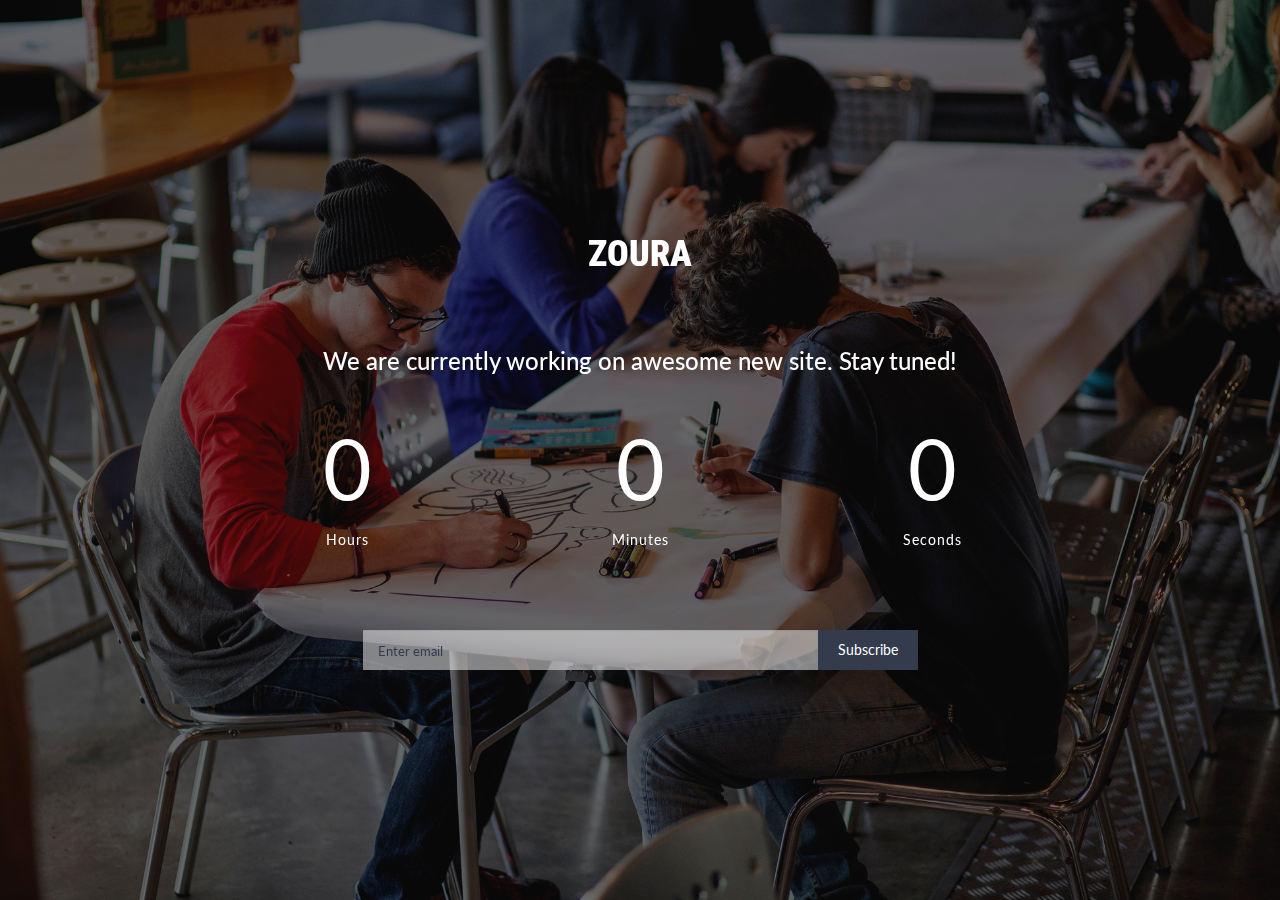
<file: coming-3/index.html>
<!DOCTYPE html>
<!--[if lt IE 7]>
	<html class="no-js lt-ie9 lt-ie8 lt-ie7">
	<![endif]-->
	<!--[if IE 7]>
		<html class="no-js lt-ie9 lt-ie8">
		<![endif]-->
		<!--[if IE 8]>
			<html class="no-js lt-ie9">
			<![endif]-->
			<!--[if gt IE 8]>
				<!-->
				<html class="no-js">
				<!--<![endif]-->
				<head>
					<meta charset="utf-8">
					<meta http-equiv="X-UA-Compatible" content="IE=edge">
					<!-- Page Title -->
					<title>
						Zoura - Coming Soon Page
					</title>
					<!-- Meta Tags -->
					<meta name="description" content="Zoura is a comming soon page template">
					<meta name="viewport" content="width=device-width, initial-scale=1, maximum-scale=1">
					<!-- google fonts -->
					<link href='http://fonts.googleapis.com/css?family=Roboto+Condensed:400,300,700' rel='stylesheet' type='text/css'>
					<link href='http://fonts.googleapis.com/css?family=Lato:300,400,700,300italic,400italic,700italic' rel='stylesheet' type='text/css'>
					<!-- Stylesheets -->
					<link rel="stylesheet" href="css/bootstrap.min.css">
					<link rel="stylesheet" href="css/style.css">
					<!-- HOME==================================================-->
					<section class="home">
						<div class="home-wrapper">
							<div class="container">
								<div class="row">
									<h1>
										Zoura
									</h1>
									<h3>
										We are currently working on awesome new site. Stay tuned!
									</h3>
								</div>
								<!-- countdown container -->
								<div class="row">
									<div id="countdown">
									</div>
								</div>
								<!-- /countdown container -->
								<div class="row">
									<div class="col-lg-6 col-md-6 col-sm-10 col-sm-12 col-lg-offset-3 col-md-offset-3 col-sm-offset-1">
										<form role="form">
											<div class="form-group">
												<input type="email" class="form-control names" id="exampleInputEmail1" placeholder="Enter email" required="required">
												<button type="submit" class="btn btn-custom">
													Subscribe
												</button>
											</div>
										</form>
									</div>
									<!-- /.col-lg-6 -->
								</div>
							</div>
						</div>
						</div>
					</section>
					<!-- jQuery -->
					<script src="js/jquery-1.9.1.min.js">
					</script>
					<!-- Bootstrap -->
					<script src="js/bootstrap.min.js">
					</script>
					<!-- countdown -->
					<script src="js/countdown.js">
					</script>
					<script src="js/jquery.backstretch.min.js">
					</script>
					<script>
     $.backstretch(["images/slide-1.jpg","images/slide-2.jpg","images/slide-3.jpg"], {
      duration: 3000,
      fade: 750
    });
 					</script>
					<!-- Custom script -->
					<script src="js/main.js">
					</script>
					</body>
				</html>
</file>
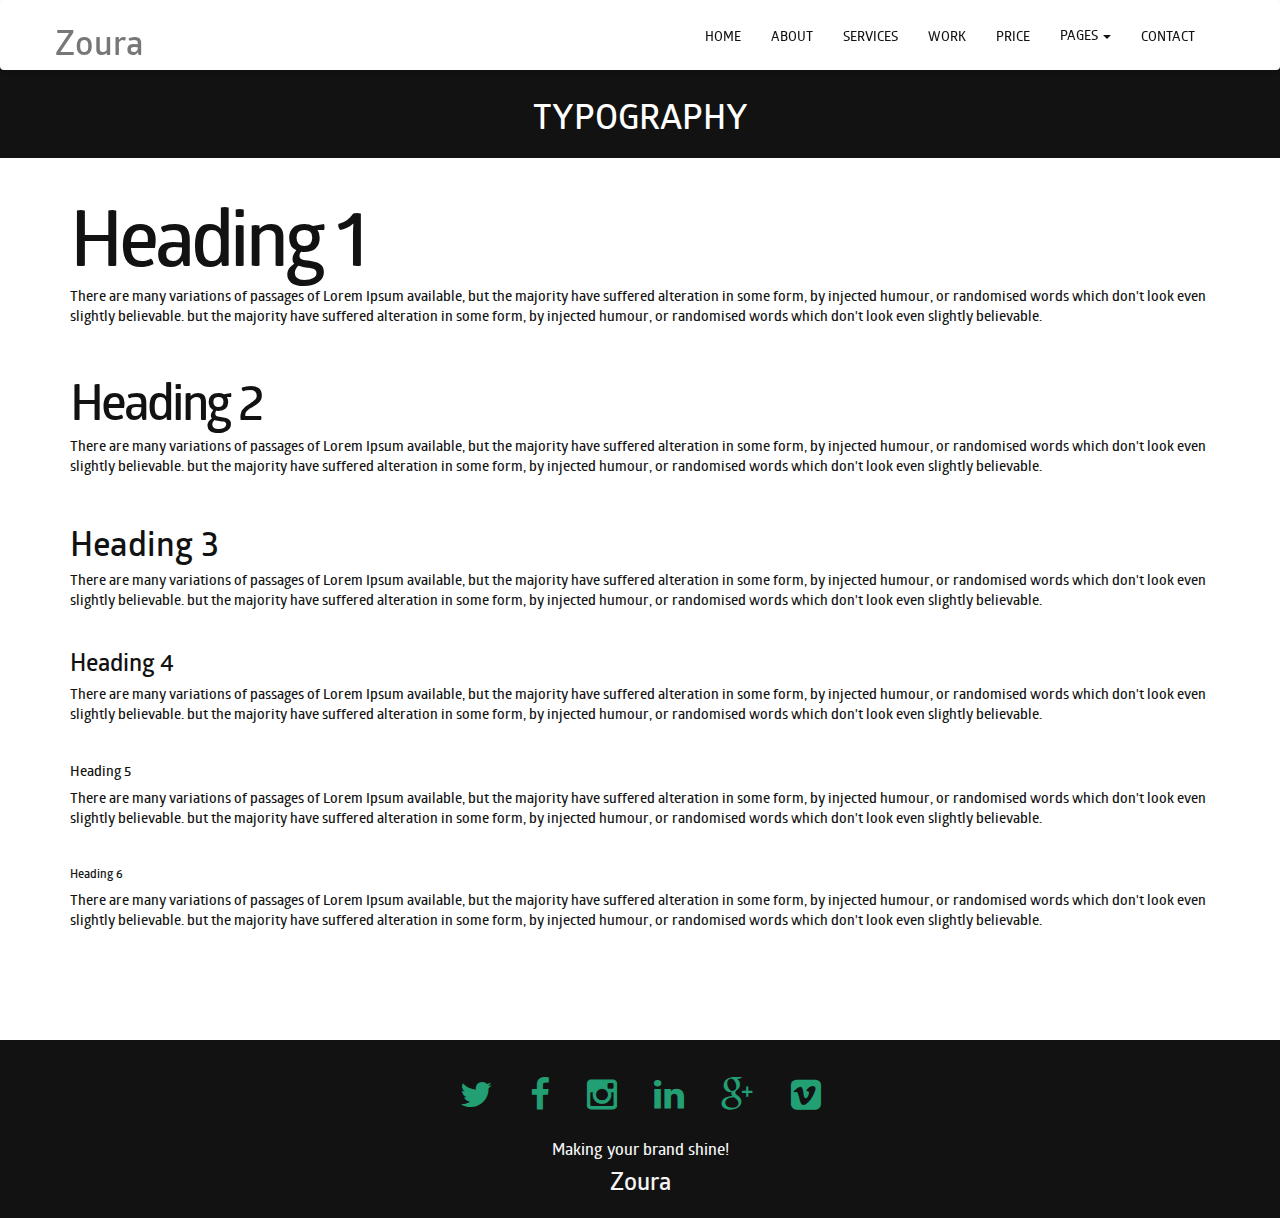
<file: typography.html>
<!DOCTYPE html>
<html lang="en">
	<head>
		<!-- Meta Data -->
		<meta charset="utf-8">
		<meta http-equiv="X-UA-Compatible" content="IE=edge">
		<meta name="viewport" content="width=device-width, initial-scale=1">
		<title>
			Zoura - Responsive HTML5 Onepage Parallax Theme
		</title>
		<meta name="description" content="A Template by Vossen Design"/>
		<meta name="keywords" content="HTML5, Bootstrap 3, CSS3, javascript, PHP, onepage, responsive, mobile"/>
		<meta name="author" content="Vossen Design"/>
		<meta name="viewport" content="width=device-width, initial-scale=1.0, maximum-scale=1.0, user-scalable=no">
		<link rel="shortcut icon" href="img/favicon.ico" type="image/x-icon">
		<!-- Web Fonts -->
		<link href='http://fonts.googleapis.com/css?family=Roboto+Condensed:400,300,700' rel='stylesheet' type='text/css'>
		<link href='http://fonts.googleapis.com/css?family=Lato:300,400,700,300italic,400italic,700italic' rel='stylesheet' type='text/css'>
		<!-- Bootstrap -->
		<link href="css/bootstrap.css" rel="stylesheet">
		<!-- Font Awesome Icons -->
		<link href="css/font-awesome.min.css" rel="stylesheet">
		<!-- ionicons Icons -->
		<link href="css/ionicons.min.css" rel="stylesheet">
		<!-- CSS Animations -->
		<link rel="stylesheet" href="css/animate.css">
		<!-- Flexslider2 stlylesheet -->
		<link rel="stylesheet" href="css/flexslider.css">
		<!-- Custom stlylesheet -->
		<link href="css/style.css" rel="stylesheet">
		<!-- Skin Color -->
		<link rel="stylesheet" href="css/blue.css" id="color-skins"/>
	</head>
	<body>
		<!--Start Header-->
		<header class="header-top header-show" style="z-index=999">
			<nav class="navbar navbar-default" role="navigation">
				<div class="container">
					<!-- Brand and toggle get grouped for better mobile display -->
					<div class="navbar-header">
						<button type="button" class="navbar-toggle" data-toggle="collapse" data-target="#main-nav">
							<span class="sr-only">
								Toggle navigation
							</span>
							<span class="icon-bar">
							</span>
							<span class="icon-bar">
							</span>
							<span class="icon-bar">
							</span>
						</button>
						<a class="navbar-brand" rel="home" href="#" title="Zoura."><h3>Zoura</h3></a>
					</div>
					<!-- Collect the nav links, forms, and other content for toggling -->
					<div class="collapse navbar-collapse" id="main-nav">
						<ul class="nav navbar-nav  navbar-right">
							<li>
								<a href="#home-slideshow">Home</a>
							</li>
							<li>
								<a href="#about">About</a>
							</li>
							<li>
								<a href="#services">Services</a>
							</li>
							<li>
								<a href="#our-work">Work</a>
							</li>
							<li>
								<a href="#price-list">Price</a>
							</li>
							<li class="dropdown">
								<span class="dropdown-toggle" data-toggle="dropdown">
									Pages
									<b class="caret">
									</b>
								</span>
								<ul class="dropdown-menu text-left">
									<li>
										<a href="blog.html">Blog Home</a>
									</li>
									<li>
										<a href="blog-single.html">Blog Single</a>
									</li>
									<li>
										<a href="404.html">404 Error</a>
									</li>
									<li>
										<a href="coming-1">Coming-soon-1</a>
									</li>
									<li>
										<a href="coming-2">Coming-soon-2</a>
									</li>
									<li>
										<a href="coming-3">Coming-soon-3</a>
									</li>
									<li>
										<a href="typography.html">Typography</a>
									</li>
								</ul>
							</li>
							<li>
								<a href="#contact-form">Contact</a>
							</li>
						</ul>
					</div>
					<!-- /.navbar-collapse -->
				</div>
				<!-- /.container -->
			</nav>
		</header>
		<!--End Header-->
		<!--404-->
		<section id="blog-title">
			<div class="container">
				<div class="row">
					<div class="col-md-12 text-center">
						<h3 class="we-are-blog">
							TYPOGRAPHY
						</h3>
					</div>
				</div>
			</div>
		</section>
		<!-- end 404-->
		<div class="container">
			<div class="row">
				<div class="col-md-12">
					<br>
					<h1>Heading 1</h1>
					<p>
						There are many variations of passages of Lorem Ipsum available, but the majority have suffered alteration in some form, by injected humour, or randomised words which don't look even slightly believable.
						but the majority have suffered alteration in some form, by injected humour, or randomised words which don't look even slightly believable.
					</p>
					<br>
					<h2>Heading 2</h2>
					<p>
						There are many variations of passages of Lorem Ipsum available, but the majority have suffered alteration in some form, by injected humour, or randomised words which don't look even slightly believable.
						but the majority have suffered alteration in some form, by injected humour, or randomised words which don't look even slightly believable.
					</p>
					<br>
					<h3>Heading 3</h3>
					<p>
						There are many variations of passages of Lorem Ipsum available, but the majority have suffered alteration in some form, by injected humour, or randomised words which don't look even slightly believable.
						but the majority have suffered alteration in some form, by injected humour, or randomised words which don't look even slightly believable.
					</p>
					<br>
					<h4>Heading 4</h4>
					<p>
						There are many variations of passages of Lorem Ipsum available, but the majority have suffered alteration in some form, by injected humour, or randomised words which don't look even slightly believable.
						but the majority have suffered alteration in some form, by injected humour, or randomised words which don't look even slightly believable.
					</p>
					<br>
					<h5>Heading 5</h5>
					<p>
						There are many variations of passages of Lorem Ipsum available, but the majority have suffered alteration in some form, by injected humour, or randomised words which don't look even slightly believable.
						but the majority have suffered alteration in some form, by injected humour, or randomised words which don't look even slightly believable.
					</p>
					<br>
					<h6>Heading 6</h6>
					<p>
						There are many variations of passages of Lorem Ipsum available, but the majority have suffered alteration in some form, by injected humour, or randomised words which don't look even slightly believable.
						but the majority have suffered alteration in some form, by injected humour, or randomised words which don't look even slightly believable.
					</p>
					<br>
				</div>
			</div>
		</div>
		<div class="blank80">
		</div>
		<!-- Start Footer -->
		<footer id="footer">
			<div class="container text-center">
				<div class="row">
					<div class="col-md-12 footer-social">
						<ul class="connected-icons text-center">
							<li class="connected-icon">
								<a target="_blank" href="#"><i class="fa fa-twitter fa-2-5x"></i></a>
							</li>
							<li class="connected-icon">
								<a target="_blank" href="#"><i class="fa fa-facebook fa-2-5x"></i></a>
							</li>
							<li class="connected-icon">
								<a target="_blank" href="#"><i class="fa fa-instagram fa-2-5x"></i></a>
							</li>
							<li class="connected-icon">
								<a target="_blank" href="#"><i class="fa fa-linkedin fa-2-5x"></i></a>
							</li>
							<li class="connected-icon">
								<a target="_blank" href="#"><i class="fa fa-google-plus fa-2-5x"></i></a>
							</li>
							<li class="connected-icon">
								<a target="_blank" href="#"><i class="fa fa-vimeo-square fa-2-5x"></i></a>
							</li>
						</ul>
					</div>
					<p>	Making your brand shine!</p>
					<h4 class="footer-logo">
						<a href="#">Zoura</a>
					</h4>
				</div>
			</div>
		</footer>
		<!-- End Footer -->
		<!-- jQuery Plugins -->
		<script src="https://ajax.googleapis.com/ajax/libs/jquery/1.11.0/jquery.min.js"></script>
		<script src="js/bootstrap.min.js"></script>
		<script src="js/wow.min.js" type="text/javascript"></script>
		<script src="js/jquery.stellar.js" type="text/javascript"></script>
		<script src="js/jquery.easing.1.3.min.js"></script>
		<script src="js/scripts.js" type="text/javascript"></script>
	</body>

</html>
</file>
<file: coming-3/css/style.css>
/* -----------------------------------------------------------------------
   1.GENERAL
------------------------------------------------------------------------- */
body{
  font-family: 'Lato', sans-serif;
  overflow: hidden;
  overflow-y:auto;
}
html, body {
  height: 100%;
  width: 100%;
  padding: 0px;
  margin: 0px;
}

.wrapper {
  display: table-cell;
  text-align: center;
  vertical-align: middle;
  width: 100%;
  height: 100%;
  margin-top: 0;
  padding: 0;
}

/* -----------------------------------------------------------------------
   2. Comingsoon-PAGE
------------------------------------------------------------------------- */
.home {
  height: 100%;
  text-align: center;
  display: table;
  width: 100%;
}

.home-wrapper {
  display: table-cell;
  vertical-align: middle;
}

h1{
  color: #fff;
  font-family: 'Roboto Condensed', sans-serif;
  padding-bottom: 1.5em;
  font-weight: 900;
  text-transform: uppercase;
}
h3 {
  color: #fff;
}

/* ----- Countdown styles ------ */

#countdown {
  text-align: center;
  color: #fff;
  padding-bottom: 3em;
}

.countdown_row {
  display: block;
}

.countdown_section {
  display: inline-block;
  letter-spacing: 1px;
  padding: 42px 12px 38px;
  text-align: center;
  width: 25%;
  -webkit-box-sizing: border-box;
  -moz-box-sizing: border-box;
  box-sizing: border-box;
}

.countdown_section:first-child {
  border-left: 0;
}

.countdown_amount {
  color: #fff;
  display: block;
  font-size: 6em;
  letter-spacing: normal;
  line-height: 1;
}

/* ----- Newsletter styles ------ */

.form-control{
  background-color: rgba(255,255,255,.5);
  border: none;
  padding-left: 15px;
  height: 40px;
  width: 100%;
  color: #333b4d;
  border-radius: 0px;

}
.form-control:focus
{
    box-shadow: none;
}
.input-group-btn:last-child>.btn{
  margin-left: 0px;
}
.names::-webkit-input-placeholder
{
  color: #333b4d;
  font-size: 13px;
}
.btn-custom,.btn-custom:hover{
  background-color: #333b4d;
  color: #fff;
  border: none;
  float: right;
  height: 40px;
  margin-top: -40px;
  border-radius: 0px;
  padding: 0px 20px;
}
.btn-custom:focus,.btn-custom:active{
  outline: none;
  border: none;
}
/* -----------------------------------------------------------------------
  RESPONSIVE STYLESHEET
------------------------------------------------------------------------- */
@media only screen and (max-width: 610px) {
  .countdown_section {
    width: 50%;
    float: left;
  }
  .countdown_amount {
    font-size: 3em;
    letter-spacing: normal;
    line-height: 1;
  }
@media only screen and (min-width: 300px) {
  .home{
    padding-bottom: 100px;
  }
  h2{
    padding-top: 100px;
  }
}
}
</file>
<file: css/style.css>
@charset "utf-8";
/*
---------------

Table of Contents:

1) Preloader
2) Titles
3) Home
4) Header
5) About
6) Who We Are
7) Team
8) Separator-Video
9) Fun Facts
10) Separator-Quotes
11) Services
12) Separator-Call to Action
13) Portfolio
14) Testimonials
15) Clients
16) Price List
17) Contact Details
18) Contact Form
19) Google Map
20) Footer
21) Shortcodes
22) 404 page
23) blog-page
24) blog-single page

--------------
*/
@font-face {
    font-family: 'globersemibold_free';
    src: url('../fonts/Glober SemiBold Free-webfont.eot');
    src: url('../fonts/Glober SemiBold Free-webfont.eot?#iefix') format('embedded-opentype'),
         url('../fonts/Glober SemiBold Free-webfont.woff2') format('woff2'),
         url('../fonts/Glober SemiBold Free-webfont.woff') format('woff'),
         url('../fonts/Glober SemiBold Free-webfont.ttf') format('truetype'),
         url('../fonts/Glober SemiBold Free-webfont.svg#globersemibold_free') format('svg');
    font-weight: normal;
    font-style: normal;

}

html, 
body {
	height: 100%;
	color: #121212;
}
body {
	font-family: 'globersemibold_free', sans-serif;
	font-weight: 300;
	color: #121212;
}
/******************typography**************************/
h1, h2, h3, h4, h5, h6 {
	font-family: 'globersemibold_free', sans-serif;
	font-weight: 700;
	line-height: 1;
}

h1 small, h2 small, h3 small {
	font-family: 'globersemibold_free', sans-serif;
	font-weight: 200;
	color: #339F73;
}
h4 small, h5 small, h6 small {
	font-family: 'globersemibold_free', sans-serif;
	font-weight: 300;
	color: #121212;
}
p {
	font-size: 14px;
	line-height: 20px;
	font-weight: 300;
}
/* ==== 1) Preloader ==== */
.animationload {
    position: fixed;
    top:0;
    left:0;
    right:0;
    bottom:0;
    background-color:#fff; /* change if the mask should have another color then white */
    z-index:999999;
}
.loader {
    width:244px;
    height:200px;
    font-size: 24px;
    text-align: center;
    position:absolute;
    left:50%; 
    top:50%; 
    background-image:url(../img/preloader.gif); 
    background-repeat:no-repeat;
    background-position:center;
    margin:-100px 0 0 -100px; 
}
a {
	background: transparent;
	outline: none; 
	text-decoration: none;	
	
	-webkit-transition: .4s cubic-bezier(0.25,.46,.45,.94);
	transition: .4s cubic-bezier(0.25,.46,.45,.94);
	-webkit-transition-property: background-color,color;
	transition-property: background-color,color;
}
a:active,
a:hover,
a:focus {
	outline: 0; 
	background: transparent;
	color: #121212;
	text-decoration: none;	  
}
a:focus, a:active, 
button::-moz-focus-inner,
input[type="reset"]::-moz-focus-inner,
input[type="button"]::-moz-focus-inner,
input[type="submit"]::-moz-focus-inner,
select::-moz-focus-inner,
input[type="file"] > input[type="button"]::-moz-focus-inner {
    border: 0;
    outline : 0;
}
/* ==== 2) Titles ==== */
/* media query */
@media (min-width: 180px) {
h1 {
	font-size: 32px;
}
h1 small {
	font-size: 32px;
}
.lead {
	font-size: 16px;
	font-weight: 300;
}
h2 {
	font-size: 30px;
	letter-spacing: -2px;
}
h2 small {
	font-size: 30px;
}
h3 {
	font-size: 20px;
}
h3 small {
	font-size: 20px;	
}
h4 {
	font-size: 24px;
}
h4 small {
	font-size: 20px;
}
h5 small {
	font-size: 13px;
}
}
@media (min-width: 480px) {
h1 {
	font-size: 42px;

}
h1 small {
	font-size: 42px;
}
.lead {
	font-size: 16px;
	font-weight: 300;
}
h2 {
	font-size: 40px;
	letter-spacing: -2px;

}
h2 small {
	font-size: 40px;
}
h3 {
	font-size: 34px;
}
h3 small {
	font-size: 34px;	
}
}
@media (min-width: 768px) {
h1 {
	font-size: 56px;

}
h1 small {
	font-size: 56px;
}
.lead {
	font-size: 18px;
	font-weight: 300;
}
h2 {
	font-size: 50px;
	letter-spacing: -2px;

}
h2 small {
	font-size: 50px;
}
}
@media (min-width: 992px) {
h1 {
	font-size: 56px;

}
h1 small {
	font-size: 56px;
}
.lead {
	font-size: 20px;
	font-weight: 300;
}
h2 {
	font-size: 50px;
	letter-spacing: -3px;

}
h2 small {
	font-size: 50px;
}
}
@media (min-width: 1200px) {
h1 {
	font-size: 78px;
	letter-spacing: -4px;
}
h1 small {
	font-size: 66px;
}
.lead {
	font-size: 20px;
	font-weight: 300;
}
h2 {
	font-size: 50px;
	letter-spacing: -3px;

}
h2 small {
	font-size: 50px;
}
}
/* ==== ) margin ==== */
.margin_big-top{
	margin-top: 30px;
}
.margin_big-bottom{
	margin-bottom: 30px;
}
/* ==== 3) Home ==== */
/******************slider**************************/
.header-show .navbar-default {
	display: block !important;
	top: 0px !important;
}
#home {
	background-position: center 0%;
	background-size: cover;
	background-repeat: no-repeat;
	background-attachment: fixed;
	background-image: url(../img/bg_1.jpg);
	display: table;
	width: 100%;
	height: 100%;
	min-height: 100%;
	overflow-x: hidden;
	overflow-y: hidden;
	vertical-align: middle;
	z-index: 1;
}
.parallax-overlay {
	position: absolute;
	left: 0;
	top: 0;
	width: 100%;
	height: 100%;
	background-image: url(../img/pattern.png);
	background-repeat: repeat;
	background-color: rgba(44,62,80,0.6);
	z-index: 2;
}
.home-container {
	position: relative;
	display: table-cell;
	vertical-align: middle;
	z-index: 3;
}
.home-title {
	position: relative;
	color: #FFFFFF;
	z-index: 99;
	margin-left: auto;
	margin-right: auto;
}
.panel {
	background-color: transparent;
	border: none;
	-webkit-box-shadow: none;
	box-shadow: none;
}
.home-btn {
	margin-top: 45px;
}
.btn-home {
	font-size: 16px;
	font-weight: 400;
	font-family: 'globersemibold_free', sans-serif;
}
.btn-home a {
    display: inline-block;
    padding: 11px 20px;
    border-radius: 4px;
    -moz-border-radius: 4px;
    -webkit-border-radius: 4px;
    color: #fff;
    background-color: #121212;
	
	-webkit-transition: all 0.3s linear;
    -moz-transition: all 0.3s linear;
    -ms-transition: all 0.3s linear;
    -o-transition: all 0.3s linear;
    transition: all 0.3s linear;
}
.btn-home a:hover,
.btn-home a:focus {
    display: inline-block;
	color: #fff;
	text-decoration: none;
	outline: none;
    opacity: 0.7;
}
.home-bottom {
	position: absolute;
	z-index: 3;
	width: 100%;
	left: 0;
	bottom: 0;
	text-align: center;
	opacity: 0.9;
	
}
.move {
	width: 40px;
	margin-left: auto;
	margin-right: auto;
	
	-webkit-animation: anim2 ease-in-out 3s infinite alternate;
	-moz-animation: anim2 ease-in-out 3s infinite alternate;
}
@-webkit-keyframes anim2
{
   from {left: 0px;   -webkit-transform: scale(1.0) rotate(0deg)   }
   50%  {left: 250px; -webkit-transform: scale(0.8) rotate(10deg)  }
   to   {left: 500px; -webkit-transform: scale(1.2) rotate(-20deg) }
}
@-moz-keyframes anim2
{
   from {left: 0px;   -moz-transform: scale(1.0) rotate(0deg)   }
   50%  {left: 250px; -moz-transform: scale(0.8) rotate(10deg)  }
   to   {left: 500px; -moz-transform: scale(1.2) rotate(-20deg) }
}
.home-bottom a {
	border-radius: 50%;
	border: 2px solid #FFFFFF;
	padding-top: 7px;
	padding-bottom: 7px;
	padding-left: 7px;
	padding-right: 7px;
	color: #FFFFFF;	
	
	-webkit-transition: 0.2s background linear;
	-moz-transition: 0.2s background linear;
	transition: 0.2s background linear;
}
.home-bottom a:hover {
	background-color: #fff;
	color: #121212;	
	text-decoration: none;
}
.dots {
	z-index: 99;
	background-image: url(../img/dot.png);
	background-repeat: repeat-y;
	margin: auto;
	width: 6px;
	height: 34px;
}
#home-pattern {
	background-color: #444;
	background-position: center 0%;
	background-size: auto;
	background-repeat: repeat;
	background-attachment: fixed;
	background-image: url(../img/pattern-1.jpg);
	display: table;
	width: 100%;
	height: 100%;
	min-height: 100%;
	overflow-x: hidden;
	overflow-y: hidden;
	vertical-align: middle;
	z-index: 1;	
}
#home-slideshow {
	
	display: table;
	width: 100%;
	height: 100%;
	min-height: 100%;
	overflow-x: hidden;
	overflow-y: hidden;
	vertical-align: middle;
	z-index: 1;	
}
/* ==== 4) Header ==== */
/****************** Navbar **************************/
#header .navbar.navbar-default.navbar-fixed-top .container .navbar-header .navbar-brand {
	font-family: 'globersemibold_free', sans-serif;
}
.header-bottom {
	position: absolute;
	width: 100%;
	left: 0;
	bottom: 0;
}
.header-top .navbar-default {
    position: fixed;
	width: 100%;
	left: 0;
	text-align: center;
	z-index: 4;
	/*top:-100px;*/
    -webkit-transition: all 0.6s ease;
    -moz-transition: all 0.6s ease;
    -o-transition: all 0.6s ease;
    -ms-transition: all 0.6s ease;
    transition: all 0.6s ease;
}
#home-slideshow {
    top: -70px;
}
.navbar-brand {
	float: left;
	height: 70px;
	padding: 5px 0 0 0 !important;
	font-size: 30px;
	line-height: 20px;
}

.navbar {
	min-height: 70px;
	border: none;
}
.navbar-default {
	border-color: none;
	border-bottom: none;
	top: 0;
	left: 0;
	width: 100%;
	padding: 0;
	z-index: 4;
	background-color: #fff;
    opacity: 1;
	
	-webkit-box-shadow: 0 1px 5px rgba(0, 0, 0, 0.15);
	-moz-box-shadow:0 1px 5px rgba(0, 0, 0, 0.15);
	box-shadow:0 1px 5px rgba(0, 0, 0, 0.15);
}
.navbar-right {
	font-family: 'globersemibold_free', sans-serif;
	font-size: 13px;.
	font-weight: 400;
	height: 100%;
	margin-top:10px;
	color: ;
}
.navbar-collapse {
	margin-top:6px;
	padding-right: 15px;
	padding-left: 35px;
	color: #121212;
}
.navbar-toggle {
  position: relative;
  float: right;
  padding: 9px 10px;
  margin-top: 18px;
  margin-right: 0px;
  margin-bottom: 8px;
  background-color: transparent;
  background-image: none;
  border: none;
  border-radius: none;
}
.navbar-toggle:focus {
  outline: none;
}
.navbar-default .navbar-toggle:hover,
.navbar-default .navbar-toggle:focus {
  background-color: #fff;
}
.navbar-toggle .icon-bar {
  display: block;
  width: 24px;
  height: 4px;
  border-radius: 2px;
}
.navbar-default .navbar-toggle .icon-bar {
	background-color: #121212;
}
.nav > li > a {
	position: relative;
	display: block;
	padding: 10px 15px;
	text-transform: uppercase;
	font-weight: 700;
}
.nav > li > span {
	position: relative;
	display: block;
	padding: 10px 15px;
	cursor: pointer;
	text-transform: uppercase;
	font-weight: 700;
}
@media (min-width: 992px) {
    .navbar-default .navbar-nav > li > a {
        color: #121212;
    }
    .dropdown:hover .dropdown-menu {
        display: block;
    }
}
@media (max-width: 768px) {
   .navbar-collapse {
      max-height: none;
      overflow-x: hidden;
   }
}
.dropdown-menu {
	font-size: 13px;
	-webkit-box-shadow: 0 1px 5px rgba(0, 0, 0, 0.15);
	-moz-box-shadow:0 1px 5px rgba(0, 0, 0, 0.15);
	box-shadow:0 1px 5px rgba(0, 0, 0, 0.15);
}
.dropdown-menu > li > a:hover,
.dropdown-menu > li > a:focus {
  text-decoration: none;
  background-color: #f5f5f5;
}
.menu-padding { 
    padding-top:70px; 
}
.content { 
    margin-top:0px; 
}
/******************Navbar Collapse**************************/
@media (max-width: 992px) {
    .navbar-default .container {
        width: 100%;
        padding-right: 0px;
        padding-left: 0px;
    }
    .navbar-default .navbar-collapse {
        margin-top: 0px;
        padding-right: 0px;
        padding-left: 0px;
    }
    .navbar-default .navbar-nav > li > a ,.nav > li > span{
        color: #fff;
    }
    .navbar-default .navbar-collapse {
        background-color: #1C1C1C;
    }
    .navbar-small .navbar-collapse {
        margin-top: 0px;
    }
    .navbar-left,.navbar-right {
        float: none !important;
    }
    .navbar-toggle {
        display: block;
    }
    .navbar-collapse {
        border-top: none;
        box-shadow: inset 0 1px 0 rgba(255,255,255,0.1);
    }
    .container>.navbar-header, .container>.navbar-collapse, .container-fluid>.navbar-collapse {
        margin-right: 0;
        margin-left: 0;
        padding-left: 25px;
        padding-right: 25px;
    }
    .container>.navbar-header {
        margin-right: 0;
        margin-left: 0;
        padding-left: 35px;
        padding-right: 35px;
    }
    .navbar-fixed-top {
		top: 0;
		border-width: 0 0 1px;
	}
    .navbar-collapse.collapse {
        display: none!important;
    }
    .navbar-nav {
        float: none!important;
        margin: 0;
	}
	.navbar-nav>li,.navbar-header {
        float: none;
    }
    .navbar-nav>li>a {
        padding-top: 12px;
        padding-bottom: 12px;
    }
    .collapse.in{
  		display:block !important;
	}
    .navbar-default ul.nav li {
		border-bottom: 1px dotted #2A2A2A;
	}
    .dropdown-menu {
        position: relative;
        top: 100%;
        left: 0;
        z-index: 1000;
        display: none;
        float: none;
        min-width: 160px;
        padding: 5px 0;
        margin: 2px 0 0;
        font-size: 13px;
        list-style: none;
        background-color: transparent;
        background-clip: padding-box;
        border: none;
        border: none;
        border-radius: 4px;
        -webkit-box-shadow: none;
        box-shadow: none;
    }
    .dropdown-menu > li {
        border-bottom: none!important;
    }
    .dropdown-menu > li > a {
        color: #fff;
    }
    .dropdown-menu > li > a:hover,
    .dropdown-menu > li > a:focus {
        text-decoration: none;
        background-color: transparent!important;
    }
}
/* ==== Site Wrapper ==== */
.site-wrapper {
	clear: both;
}
.site-wrapper-video {
	background:#fff;
	z-index:1;
}
/* ==== 5) About ==== */
#about {
	padding-top: 0px;
	padding-bottom: 0px;
}
.section-title-about {
	text-align: center;
	margin-bottom: 30px;
}
.about-row {
	margin-bottom: 40px;
}
.about-icon {
	float: left;
}
.about-info {
	padding-left: 60px;
	padding-top: 0px;
}
.about-description {
	padding-right: 50px;
}
/* ==== 6) Nosotros ==== */
.tf-nosotros{
  background: url(../img/bg_2.jpg);
  background-size: cover;
  background-position: center;
  background-attachment: fixed;
  background-repeat: no-repeat;
  color: #ffffff;
}
.nosotros_titulo{
	color:#fff;
}
.nosotros_hr{
	width: 300px;
}
.nosotros_ico{
	padding-right: 20px;
}

 
/* ==== 7) Team ==== */
#team {
	padding-bottom: 60px;
	padding-top: 60px;
}
.section-title-team {
	margin-bottom: 50px;
}
.team-info {
	text-align: left;
	padding-top: 5px;
	padding-right: 15px;
}
.vineta{
	display: inline-block !important;
}
.img_vineta{
	margin-right: 10px;
}
.p_vineta{
	display: inline-block !important;
}

.grid {
	padding: 0px 0px 0px 0px;
	max-width: 100%;
	list-style: none;
	text-align: center;
}
.grid li {
 	display: inline-block;
	width: 100%;
	position: relative;
}
.grid figure {
	margin: auto;
	position: relative;
}
.grid figure img {
	max-width: 90%;
	display: block;
	position: relative;
}
.grid figcaption {
	position: absolute;
	top: 0;
	left: 0;
	background-color: #121212;
 	display: table-cell;
    vertical-align: middle;	
}
.cbp-l-grid-projects .grid figcaption {
	padding-top: 35.5%;
}
.team-member .grid figcaption {
	padding-top: 37.5%;
}
.grid figcaption a {
    padding: 5px;
	color:#fff;
}
/* Portfolio Hover and Touch Animations */
.cs-style-3 figure {
	overflow: hidden;
}
.cs-style-3 figure img {
    margin-left:auto; 
    margin-right:auto;
    
	-webkit-transition: -webkit-transform 0.3s;
	-moz-transition: -moz-transform 0.3s;
   	transition: transform 0.3s;
}
.no-touch .cs-style-3 figure:hover img,
.cs-style-3 figure.cs-hover img {
	-webkit-transform: scale(1.2);
    -moz-transform: scale(1.2);
    -o-transform: scale(1.2);
    -ms-transform: scale(1.25);
    transform: scale(1.2);
}
.cs-style-3 figcaption {
	height: 100%;
	width: 100%;
	top: auto;
	bottom: 0;
	opacity: 0;
    
    -webkit-transform: scale(2);
    -moz-transform: scale(2);
    -o-transform: scale(2);
    -ms-transform: scale(2);
    transform: scale(2);
    
	-webkit-transition: all 0.3s linear;
    -moz-transition: all 0.3s linear;
    -o-transition: all 0.3s linear;
    -ms-transition: all 0.3s linear;
    transition: all 0.3s linear;
}
.no-touch .cs-style-3 figure:hover figcaption,
.cs-style-3 figure.cs-hover figcaption {
	opacity: .7;
    
    -webkit-transform: scale(1);
    -moz-transform: scale(1);
    -o-transform: scale(1);
    -ms-transform: scale(1);
    transform: scale(1);
    
    -webkit-transition: all 0.3s linear;
    -moz-transition: all 0.3s linear;
    -o-transition: all 0.3s linear;
    -ms-transition: all 0.3s linear;
    transition: all 0.3s linear;
}
/* ==== 8) Separator-Video ==== */
#separator-video {
	background-position: center 0%;
	background-size: cover;
	background-repeat: no-repeat;
	background-attachment: fixed;
	background-image: url(../img/bg_3.jpg);
	display: table;
	width: 100%;
	height: 100%;
	min-height: 100%;
	overflow-x: hidden;
	overflow-y: hidden;
	vertical-align: middle;
	z-index: 1;
	padding-top: 40px;
	padding-bottom: 40px;
}
.separator-video-content {
	margin-top: 40px;
	margin-bottom: 40px;
}
.video-info {
	line-height: 1;
}
.video-container {
    position: relative;
    padding-bottom: 56.25%;
    padding-top: 30px; height: 0; overflow: hidden;
}
.video-container iframe,
.video-container object,
.video-container embed {
    position: absolute;
    top: 0;
    left: 0;
    width: 100%;
    height: 100%;
}
.fluid-width-video-wrapper {
    margin-top: 40px;
	margin-bottom: 40px;
}
/* ==== 9) Fun Facts ==== */
#fun-facts {
	display: table;
	width: 100%;
	height: 100%;
	min-height: 100%;
	z-index: 1;
	padding-top:50px;
	padding-bottom:50px;
}
.fact-container {
	padding-top:60px;
	padding-bottom:13px;
}
.counter {
	font-size: 70px;
	font-family: 'globersemibold_free', sans-serif;
	font-weight: 700;
	line-height: 0px;
}
.fact {
	text-align:center;	
}
/* ==== 10) Separator-Quotes ==== */
#separator-quotes {
	background-position: center 0%;
	background-size: cover;
	background-repeat: no-repeat;
	background-attachment: fixed;
	background-image: url(../img/bg_4.jpg);
	display: table;
	width: 100%;
	height: 100%;
	min-height: 100%;
	overflow-x: hidden;
	overflow-y: hidden;
	vertical-align: middle;
	z-index: 1;
	color: #fff;
}
.quotes {
	color: #fff;
	position: relative;
	z-index: 3;
	text-align: center;
	height: 100%;
	padding-top: 80px;
	padding-bottom: 20px;
}
.white {
	color: #fff;
}
.label {
	font-weight: normal;
}
.quotes .fa.fa-quote-left {
	font-size: 26px;
	vertical-align: top;
	margin-top: 2px;
}
.quotes .fa.fa-quote-right {
	font-size: 26px;
	vertical-align: top;
	margin-top: 2px;
}
/* ==== 11) Services ==== */
#services {
	padding-top: 60px;
	padding-bottom: 60px;
}
.section-title {
	text-align: center;
	margin-bottom: 40px;
}
.service {
	margin-bottom: 40px;
}
.back-icon{
	z-index: -1;
	color: #F0F0F0;
	position: absolute;
	padding-left: 40px;
	left: 0;
	top: 0;
	width: 144px;
	height: 144px;
	line-height: 144px;
	font-size: 144px;
}
.ion-3x {
	font-size: 3em;
}
.service-info {
	padding-top: 1px;
}
/* ==== 12) Separator Call to Action ==== */
#separator-purchase {
	background-position: center 0%;
	background-size: cover;
	background-repeat: no-repeat;
	background-attachment: fixed;
	background-image: url(../img/bg_5.jpg);
	display: table;
	width: 100%;
	height: 100%;
	min-height: 100%;
	overflow-x: hidden;
	overflow-y: hidden;
	vertical-align: middle;
	z-index: 1;
}
.call-action-purchase {
    padding: 20px 0px 20px 0px;
    vertical-align: middle;
    display: table;
}
@media (max-width: 480px) {
    .action-5-info h3,
    .action-5-info h3 small {
        font-size: 20px;
    } 
}
@media (min-width: 768px) {
    .action-5-info h3,
    .action-5-info h3 small {
        font-size: 22px;
    } 
}
/* ==== 13) Portfolio ==== */
#our-work {
	padding-top: 0px;
	padding-bottom: 60px;
}
.portfolio-container { 
	position: relative;  
	margin: 0 auto; 
	-webkit-transition: all 1s ease;
    -moz-transition: all 1s ease;
    -o-transition: all 1s ease;
    transition: all 1s ease;	
}
#filters {
	padding:0;
	list-style:none;
	margin-bottom:30px;
}
#filters li {
	float:left;	
}
#filters li span {
	display: block;
	padding: 5px 20px;	
	margin-right: 5px;
	margin-top:5px;	
	text-decoration:none;
	color:#121212;
	cursor: pointer;
	background-color: #f5f5f5;
		
	border-radius: 3px 3px 3px 3px;
	-webkit-border-radius: 3px 3px 3px 3px;
	-o-border-radius: 3px 3px 3px 3px;
	-moz-border-radius: 3px 3px 3px 3px;
		
	-webkit-transition: .4s cubic-bezier(0.25,.46,.45,.94);
	transition: .4s cubic-bezier(0.25,.46,.45,.94);
	-webkit-transition-property: background-color,color;
	transition-property: background-color,color;
}
#filters li span.active {
	color:#fff;
		
	border-radius: 3px 3px 3px 3px;
	-webkit-border-radius: 3px 3px 3px 3px;
	-o-border-radius: 3px 3px 3px 3px;
	-moz-border-radius: 3px 3px 3px 3px;
}
#filters li span:hover,
#filters li span:focus {
	color: #fff;
}
#portfoliolist .portfolio {
	-webkit-box-sizing: border-box;
	-moz-box-sizing: border-box;
	-o-box-sizing: border-box;
	display: none;
	margin-bottom: 15px;
	overflow: hidden;
}
.portfolio-wrapper {
	overflow:hidden;
	position: relative !important;
}
.portfolio img {
	max-width:100%;
	position: relative;
}
/* ==== 14) Testimonials ==== */
#separator-testimonials {
	background-position: center 0%;
	background-size: cover;
	background-repeat: no-repeat;
	background-image: url(../img/bg_6.jpg);
	display: table;
	width: 100%;
	height: 100%;
	min-height: 100%;
	overflow-x: hidden;
	overflow-y: hidden;
	vertical-align: middle;
	z-index: 1;
	color: #fff;
}
.testimonials {
	margin-top: 60px;
	margin-bottom: 60px;
	color: #fff;
}
.testimonial-img {
	width: 100px;
 
	margin-bottom: 20px;
	border-radius: 50%;
	-webkit-border-radius: 50%;
	-o-border-radius: 50%;
	-moz-border-radius: 50%;
}
.testimonials .fa.fa-quote-left {
	font-size: 18px;
	vertical-align: top;
	margin-top: 2px;
}
.testimonials .fa.fa-quote-right {
	font-size: 18px;
	vertical-align: top;
	margin-top: 2px;
}
/* ==== 15) Clients ==== */
#clients {
	padding-top: 60px;
	padding-bottom: 80px;
	background: #eee;
}
.section-title-clients {
	text-align: center;
	margin-bottom:40px;
}
/* ==== 16) Price List ==== */
#price-list {
	padding-top: 60px;
}
.section-title-price {
	text-align: center;
}
.price-container {
	margin-bottom: 80px;
}
.price-box {
	margin-top:30px;
	margin-bottom:30px;
	padding: 15px;
	background-color: #F2F2F2;
}
.price-box-big {
	background-color: #F1F1F1;
	padding-bottom: 35px;
	padding-top: 35px;
}
.price-box-info h2 span {
	font-size: 36px;
}
.price-box-info h2 small {
	font-size: 24px;
	color: #121212;
}
.price-box-info h3 span {
	font-size: 36px;
}
.price-box-info h3 small {
	font-size: 24px;
	color: #121212;
}
.ion-6x {
	font-size: 6em;
}
.price-box-info {
	padding: 15px;
	border-bottom: 1px solid #ccc;
}
.price-box-offer {
	margin-bottom: 35px;
	margin-top: 20px;
}
.offer-list {
	list-style-type: none;
	-webkit-padding-start: 0;
	-moz-padding-start: 0;
	-khtml-padding-start: 0;
	-o-padding-start: 0;
	padding-start: 0;
	padding: 0;
}
.ion-2x {
	font-size: 2em;
}
.offer-list li {
	list-style: none;
	font-size:16px;
	margin-bottom: 10px;
	border-bottom: 1px solid #ddd;
	padding-bottom: 10px;
}
.offer-list li span {
	font-family: 'globersemibold_free', sans-serif;
	font-weight: 700;
}
.sign-up-btn {
	margin-bottom: 30px;
}
/* ==== 17) Contact Details ==== */
#contact-details {
	background-position: center 0%;
	background-size: cover;
	background-repeat: no-repeat;
	background-image: url(../img/bg_8.jpg);
	display: table;
	width: 100%;
	height: 100%;
	min-height: 100%;
	overflow-x: hidden;
	overflow-y: hidden;
	vertical-align: middle;
	z-index: 1;
	color: #fff;
}
.details {
	margin-top: 80px;
	margin-bottom: 80px;
	color: #fff;
	z-index: 3;
}
.phone-info {
	line-height: 0;
	border-radius: 3px;
	display: inline-block;
	color: #fff;
	padding-bottom: 5px;
	padding-left: 30px;
	padding-right: 30px;
	padding-top: 0px;
}
/* ==== 18) Contact Form ==== */
.tf-contact{
  background: url(../img/bg_13.jpg);
  background-size: cover;
  background-position: center;
  background-attachment: fixed;
  background-repeat: no-repeat;
  color: #ffffff;
}
#contact-form {
	padding-top: 60px;
	padding-bottom: 60px;
}
#contact h1 { margin: 10px 0 10px; font-size: 24px; color: #fff; }
#contact hr { color: inherit; height: 0; margin: 6px 0 6px 0; padding: 0; border: 1px solid #d9d9d9; border-style: none none solid; }
/* Form style */
#contact input, select { 
	width: 100%; 
	max-width: ;
	padding: 12.9px; 
	color: #444; 
	background: #fff; 
	border: 1px solid #F0F0F0; 
	margin: 7px 0px; 
	-webkit-border-radius:2px; 
}
textarea:focus, input[type="text"]:focus, input[type="password"]:focus, input[type="datetime"]:focus, input[type="datetime-local"]:focus, input[type="date"]:focus, input[type="month"]:focus, input[type="time"]:focus, input[type="week"]:focus, input[type="number"]:focus, input[type="email"]:focus, input[type="url"]:focus, input[type="search"]:focus, input[type="tel"]:focus, input[type="color"]:focus, .uneditable-input:focus {   
	border-color: none;
	box-shadow: none;
	outline: 0 none;
}
textarea { 
	width: 100%; 
	max-width:  ;
	height: 165px;
	padding: 13px; 
	color: #444; 
	background: #fff; 
	border: 1px solid #F2F2F2; 
	margin-top: 7px;
	margin-left: ;
	margin-right:15px;
	-webkit-border-radius:2px; 
}
#contact input:focus, textarea:focus, select:focus { 
	border: 1px solid #999; 
	background-color: #fff; 
	color:#333; 
}

#contact input.submit { 
	width: 185px;
	margin: 15px 0px;
	cursor: pointer;  
	color:#fff; 
	border-radius: 3px;
	border-color: none;
	-webkit-transition: .4s cubic-bezier(0.25,.46,.45,.94);
	transition: .4s cubic-bezier(0.25,.46,.45,.94);
	-webkit-transition-property: background-color,color;
	transition-property: background-color,color;
}
#contact input.submit:hover { 
	background:#444; 
}
#contact input[type="submit"][disabled] {
	background:#888; 
}
#contact span.required { 
	font-size: 13px; 
	color: #ff0000; 
}
#message { 
	margin: 10px 0; 
	padding: 0; 
}
.error_message {
	height: 100%;
	margin-left: auto;
	margin-right: auto;
	line-height: 22px;
	padding: 3px 10px 3px 35px;
	color: #8a1f11;
	-webkit-border-radius: 5px;
	background-color: #FBE3E4;
	background-image: url(../img/error.gif);
	background-position: 10px center;
	background-repeat: no-repeat;
}
.loader { 
	padding: 0 10px; 
}
acronym { 
	border-bottom:1px dotted #ccc; 
}
/* ==== 19) Google Map ==== */
#map {
	height: 480px;
	width: auto;
}
/* ==== 20) Footer ==== */
#footer {
	background-color: #121212;
    padding-bottom: 15px;
}
.back-to-top {
	display: block;
	background: #121212;
	width: 45px;
	height: 40px;
	font-size: 28px;
	line-height: 38px;
	position: absolute;
	top: -40px;
	left: 0;
	right: 0;
	margin: auto;
	color: #fff;
	-webkit-border-radius: 3px 3px 0 0;
	-moz-border-radius: 3px 3px 0 0;
	border-radius: 3px 3px 0 0;
	-webkit-transform: translateZ(0);
	-webkit-transition: 0.2s all linear;
	-moz-transition: 0.2s all linear;
	transition: 0.2s all linear;
    cursor: pointer;
}
.footer-social {
	margin-top: 20px;
	margin-bottom: 10px;
}
.footer-social li a:hover {
	color: #fff;
}
.footer-info {
	margin-bottom: 20px;
}
.footer-copyright {
	font-size:13px;
}
footer p {
    font-size: 16px;
    font-family: 'globersemibold_free', sans-serif;
    font-weight: 300;
    color: #f5f5f5;
}
.footer-logo a {
    color: #f5f5f5;
}
footer .footer-menu {
    margin-top: 45px;
    border-top: 1px solid #333;
    padding-top: 30px;
    font-size: 12px;
    font-weight: 400;
    height: 64px;
    color: #999;
}
footer .footer-menu a {
    color: #999;
    margin-left: 30px;
    -webkit-transition: all 0.2s ease;
    -moz-transition: all 0.2s ease;
    -o-transition: all 0.2s ease;
    transition: all 0.2s ease;  
}
footer .footer-menu a:hover {
    color: #fff;
}
footer .connected-icons {
	margin: 0;
	list-style-type: none;
    display: inline-block;
    list-style: none;
}
footer .connected-icons li {
	display: inline-block;
    padding: 17px 17px;
}
footer .connected-icons li .fa-2-5x {
    font-size: 2.5em;
}
.btn-buy {
	padding: 1px 5px;
	font-size: 10px;
	line-height: 1.5;
	border-radius: 3px;
}
/* ==== Get Connected ==== */
#get-connected {
	background-position: center 0%;
	background-size: cover;
	background-repeat: no-repeat;
	background-image: url(../img/bg_7.jpg);
	display: table;
	width: 100%;
	height: 100%;
	min-height: 100%;
	overflow-x: hidden;
	overflow-y: hidden;
	vertical-align: middle;
	z-index: 1;
	color: #fff;
}
.connected-row {
	margin-top: 60px;
	margin-bottom: 80px;
	color: #fff;
	position:relative;
	z-index:3;
}
.connected-icons {
	margin: 60px 60px;
	list-style-type: none;
    display: inline-block;
    list-style: none;
    
	-webkit-padding-start: 0;
	-moz-padding-start: 0;
	-khtml-padding-start: 0;
	-o-padding-start: 0;
	padding-start: 0;
	padding: 0;
}
.connected-icons li {
	display: inline-block;
    padding: 15px 15px;
}
.connected-icon a .fa-stack.fa-lg.fa-4x .fa.fa-circle {
	opacity: 0.2;
	
	-webkit-transition: opacity .4s ease-in-out;
        -moz-transition: opacity .4s ease-in-out;
        -ms-transition: opacity .4s ease-in-out;
        -o-transition: opacity .4s ease-in-out;
        transition: opacity .4s ease-in-out;
}
.connected-icon a:focus .fa-stack.fa-lg.fa-4x .fa.fa-circle,
.connected-icon a:hover .fa-stack.fa-lg.fa-4x .fa.fa-circle {
	opacity: 1;
}
.ion-5x {
	font-size: 5em;
}
/* ==== 21) Shortcodes ==== */
.btn, .btn-default, .btn-primary, .btn-success, .btn-info, .btn-warning, .btn-danger {
	text-shadow: none;
	border: 0;
	background-image: none;
	font-weight: 300;
	border-radius: 3px;
	border-color: none;
	-webkit-transition: .4s cubic-bezier(0.25,.46,.45,.94);
	transition: .4s cubic-bezier(0.25,.46,.45,.94);
	-webkit-transition-property: background-color,color;
	transition-property: background-color,color;
	box-shadow: none;
}
.btn:hover, .btn-primary:hover, .btn-success:hover, .btn-info:hover, .btn-warning:hover, .btn-danger:hover {
    background-color: #121212;
	border-color: none;
}
.btn:focus, .btn-primary:focus, .btn-success:focus, .btn-info:focus, .btn-warning:focus, .btn-danger:focus {
    background-color: #999;
	border-color: none;
}
.btn:active, .btn-default:active, .btn-primary:active, .btn-success:active, .btn-info:active, .btn-warning:active, .btn-danger:active {
    background: #121212 ;
    border: none;
}
.btn-primary:hover, .btn-primary:focus, .btn-primary:active, .btn-primary.active, .open .dropdown-toggle.btn-primary {
    color: #fff;
    background-color: #121212;
    border-color: #121212;
    outline: none;
}
.btn-default {
    color: #333;
    background-color: #fff;
    border-color: #ccc;
    border: 1px solid #999;
}
.btn-default:hover {
    color: #fff;
}
.open .dropdown-toggle.btn-primary {
	border-color: none;
}

blockquote p {
	font-size: 18px;
	font-style: italic;
	font-weight: 400;
}
ul.check-list-1 li:before,
ul.check-list-2 li:before,
ul.check-list-3 li:before,
ul.chevron-list-1 li:before, 
ul.chevron-list-2 li:before,
ul.dot-circle-list li:before {
	display: inline-block;
	width: 40px;
	margin-left: -40px;
	text-align: center;
	line-height: inherit;
	font-family: FontAwesome;
}
ul.check-list-1,
ul.check-list-2,
ul.check-list-3, 
ul.chevron-list-1,
ul.chevron-list-2,
ul.dot-circle-list, 
ul.caret-list {
	list-style:none;
}
ul.check-list-1 li:before {
	font-size: 13px;
	content: '\f00C';
}
ul.check-list-2 li:before {
	font-size: 13px;
	content: '\f058';
}
ul.check-list-3 li:before {
	font-size: 13px;
	content: '\f14a';
}
ul.chevron-list-1 li:before {
	font-size: 13px;
	content: '\f054';
}
ul.chevron-list-2 li:before {
	font-size: 13px;
	content: '\f138';
}
ul.dot-circle-list li:before {
	font-size: 13px;
	content: '\f192';
}
ul.caret-list li:before {
	font-size: 13px;
	content: '\f152';
}
.btn-link:hover,
.btn-link:focus {
  color: #121212;
  text-decoration: underline;
  background-color: transparent;
}
.post-title a {
    color: #121212;
}
.post-img {
    margin-bottom:10px;
}
.project-img {
    margin-bottom:60px;
}
.tags-list {
    list-style: none; 
    padding:0px;
}
.tags-list li {
    font-size: 13px;
    margin-top: 5px;
    display: inline-block;
    padding: 3px 9px;
    border: 1px solid #e8e8e8;
}
.blog-list {
    list-style: none;
    padding: 0;
    margin: 0;
}
.blog-list li {
    background-color: #F2F2F2;
    padding: 5px 5px 5px 10px;
    margin-bottom: 5px;
    border-radius: 3px;
}
.blog-list li a {
    color: #121212;
}
.blog-list li a:hover {
    color: #fff;
}
.blog-list li:hover a {
    color: #fff;
}
.blog-widget-container {
    margin-bottom: 60px;
}
.form-control:focus {
    border-color: #121212;
    outline: 0;
    -webkit-box-shadow: none;
    box-shadow: none;
}
.form-control {
    border-radius: 0px;
}
.blog-author {
    margin: 60px 0 60px 0;
}
.author-img {
    max-height:100px; 
    float:left; 
    margin-right: 20px
}
#back-to-top {
    position: fixed;
    z-index: 1000;
    bottom: 25px;
    right: 40px;
    display: none;
    cursor: pointer;
}
#back-to-top a:hover {
    color: #999;
}
.action-btn {
    margin: 20px 0 20px 0;
}
.call-action-1 {
    background: #272727;
    padding: 20px;
    margin: 20px 0 20px 0;
}
.call-action-2 {
    border: 1px solid #CCC;
    padding: 20px;
    margin: 20px 0 20px 0;
}
.call-action-3 {
    background: #272727;
    padding: 20px 40px 20px 40px;
    margin: 20px 0 20px 0;
}
.call-action-4 {
    border: 1px solid #CCC;
    padding: 20px 40px 20px 40px;
    margin: 20px 0 20px 0;
}
.call-action-5 {
    background: #272727;
    padding: 20px 40px 20px 40px;
    margin: 20px 0 20px 0;
    vertical-align: middle;
    display: table;
}
.call-action-6 {
    border: 1px solid #CCC;
    padding: 20px 40px 20px 40px;
    margin: 20px 0 20px 0;
    vertical-align: middle;
    display: table;
}
@media (min-width: 768px) {
    .action-5-btn {
    padding: 50px 0 50px 20px;
    }
    .action-5-info {
        text-align: left;
        display: table-cell;
        vertical-align: middle;
        text-align: left;
        padding: 0;
        color: #ffffff !important;
    }
    .action-5-info small {
    	color: #ffffff;
    }
    .action-5-btn {
        text-align: right;
        display: table-cell;
        vertical-align: middle;
    }
}
@media (max-width: 180px) {
    .action-5-btn {
    padding: 20px 0 20px 20px;
    }
} 
@media (max-width: 480px) {
  .btn-responsive {
    font-size:90%;
  }
}
@media (min-width: 769px) and (max-width: 992px) {
  .btn-responsive {
    font-size:100%;
  }
}
.panel-title:hover {
     cursor: pointer;
}
.panel-body {
    background-color: #f5f5f5;
    padding-left: 30px;
}
.panel-group .panel-heading + .panel-collapse .panel-body {
    border-top: none;
}
.nav-tabs > li > a:hover {
    border: none;
    border-color: none;
}
.nav > li > a:hover, .nav > li > a:focus {
    text-decoration: none;
    color: #fff;
    border: none;
}
.nav-tabs > li.active > a, .nav-tabs > li.active > a:hover, .nav-tabs > li.active > a:focus {
    color: #121212;
    background-color: #f5f5f5;
    cursor: default;
    border: none;
    border-bottom-color: transparent;
}
.nav-tabs > li > a {
    margin-right: 2px;
    line-height: 1.42857143;
    border: none;
    background-color: #fff;
    color: #121212;
    border-radius: 4px 4px 0 0;
}
.tab-pane {
    padding: 15px;
    background-color: #f5f5f5;
}
.nav-tabs {
    border: none;
}
.dropdown-menu > .active > a, .dropdown-menu > .active > a:hover, .dropdown-menu > .active > a:focus {
    color: #121212;
    text-decoration: none;
    background-color: #f5f5f5;
    outline: 0;
}
.nav-tabs-dark > li.active > a, .nav-tabs > li.active > a:hover, .nav-tabs > li.active > a:focus {
    color: #fff;
    background-color: #272727;
    cursor: default;
    border: none;
    border-bottom-color: transparent;
}
.tab-pane-dark {
    padding: 15px;
    color: #fff;
    background-color: #272727;
}
/* 22) 404 page*/
.error-page {
	margin-top: 100px;
}
#content-fzf{
	margin-top: 100px;
	height: 180px;
	background-color: #EEEEEE;

}
.fzf h3{
	padding-top: 45px;
	font-size: 50px;
}
#message{
	height: 63%;
}
.mess h1 small{
	font-size: 120px;
}
.mess .action-5-btn{
	text-align: center;
	width: 100%;
}
.pad-50{
	padding-top: 50px;
}
/* 23) blog-single page*/
.blog-post-main{
	margin-top: 60px;
}
#blog-title{
	margin-top: 64px;
	padding: 15px 0px;
	background-color: #121212;
}
.we-are-blog {
	color: white;
}
.breadcrumb {
	background-color: transparent;
	padding: 0;
	color: white;
	margin-top: 23px;
	margin-bottom: 10px;
	margin-left: 0;
	margin-right: 0;
	font-weight: 700;
}
.margin-40{
	margin-top: 40px;
}
.mar-bot-60{
	margin-bottom: 60px;
}
.breadcrumb li a{
	display: inline-block;
	color: white;
	font-size: 16px;
}
.post-detail{
	margin-top: 25px;
	margin-bottom: 0px;
}
.post-detail li {
	font-weight: 500;
	padding: 0px 5px;
}
.post-detail li i,.blog-post-date i{
	margin-right: 5px;
}
.post-detail li a{
	font-weight: 600 !important;
}
.blog-post p{
	text-align: justify;
}
blockquote,.sidebar-box p{
	text-align: justify;
}
.sidebar-box ul{
	padding-left: 0px;
}
.sidebar-box h4{
	margin-top: 0px;
}
.cat-list li i{
	float: left;
	padding-right: 5px;
	margin-top: 2px;
	font-weight: 500;
}
.cat-list li{
	padding: 5px 2px;
	font-size: 14px;
	font-weight: 500;
	border-bottom: 1px solid #e5e5e5;
}
.list-unstyle{
	list-style: none;
}
/* blog page*/
.blog-desc,.blog-desc p{
	font-weight: 500;
}
.blog-post-date{
	margin-top: 10px;
	margin-bottom: 15px;
}
.blog-post-date span{
	background-color: #F4F4F2;
	padding: 5px 7px; 
	font-weight: 700;
	border-radius: 5px;
}
.blank80{
	height: 80px;
	width: 100%;
}

.form-color{
	 background-color: #50997D;
}
</file>
<file: css/blue.css>
/* ==============================================
Blue Color Skin
=============================================== */

::-moz-selection {
 background: #229F73;
}
::selection {
	background: #229F73;
}

.btn-home a,
.skillbar-title,
.skillbar-bar,
#filters li span.active,
#filters li span:hover,
#filters li span:focus,
.btn-primary,
.label-primary,
#contact input.submit,
.blog-list li:hover,
.cbp-l-filters-button .cbp-filter-item-active,
.cbp-l-filters-button .cbp-filter-counter,
.nav > li > a:hover, .nav > li > a:focus,
.shop-btn-box:hover,
.pagination > .active > a {
	background: #229F73;
}


a,
.about-icon .fa-circle,
.highlight,
figure figcaption a:hover,
.dropdown-menu > li > a:hover,
.dropdown-menu > li > a:focus
.navbar-default .navbar-nav > .hovernav:hover > a,
.navbar-default .navbar-nav > .hovernav:hover > a:hover,
.navbar-default .navbar-nav > .hovernav:hover > a:focus
.nav > li > a:hover,
.nav > li > a:focus,
.nav > li > span:hover,
.nav > li > span:focus,
.navbar-default .navbar-nav > li > a:hover,
.navbar-default .navbar-nav > li > a:focus,
.navbar-default .navbar-nav .open .dropdown-menu > li > a:hover, 
.navbar-default .navbar-nav .open .dropdown-menu > li > a:focus,
.portfolio-links a:hover,
.portfolio-links .icon:hover,
.connected-icon a:focus,
.connected-icon a:hover,
.btn-link,
.post-title a:hover,
.post-title a:focus,
#main-nav .current,
.star-rating span,
.twitter-logo .fa,
.footer-logo a:hover
 {
	color: #229F73;
}


.phone-info {
	background: rgba(0, 187, 240, 0.2);
}

.cbp-l-filters-button .cbp-filter-counter:before {
	border-top: 4px solid #229F73;
}

.btn-home a {
    box-shadow: 0 3px 0 rgba(0, 187, 240, .5);
}
</file>
